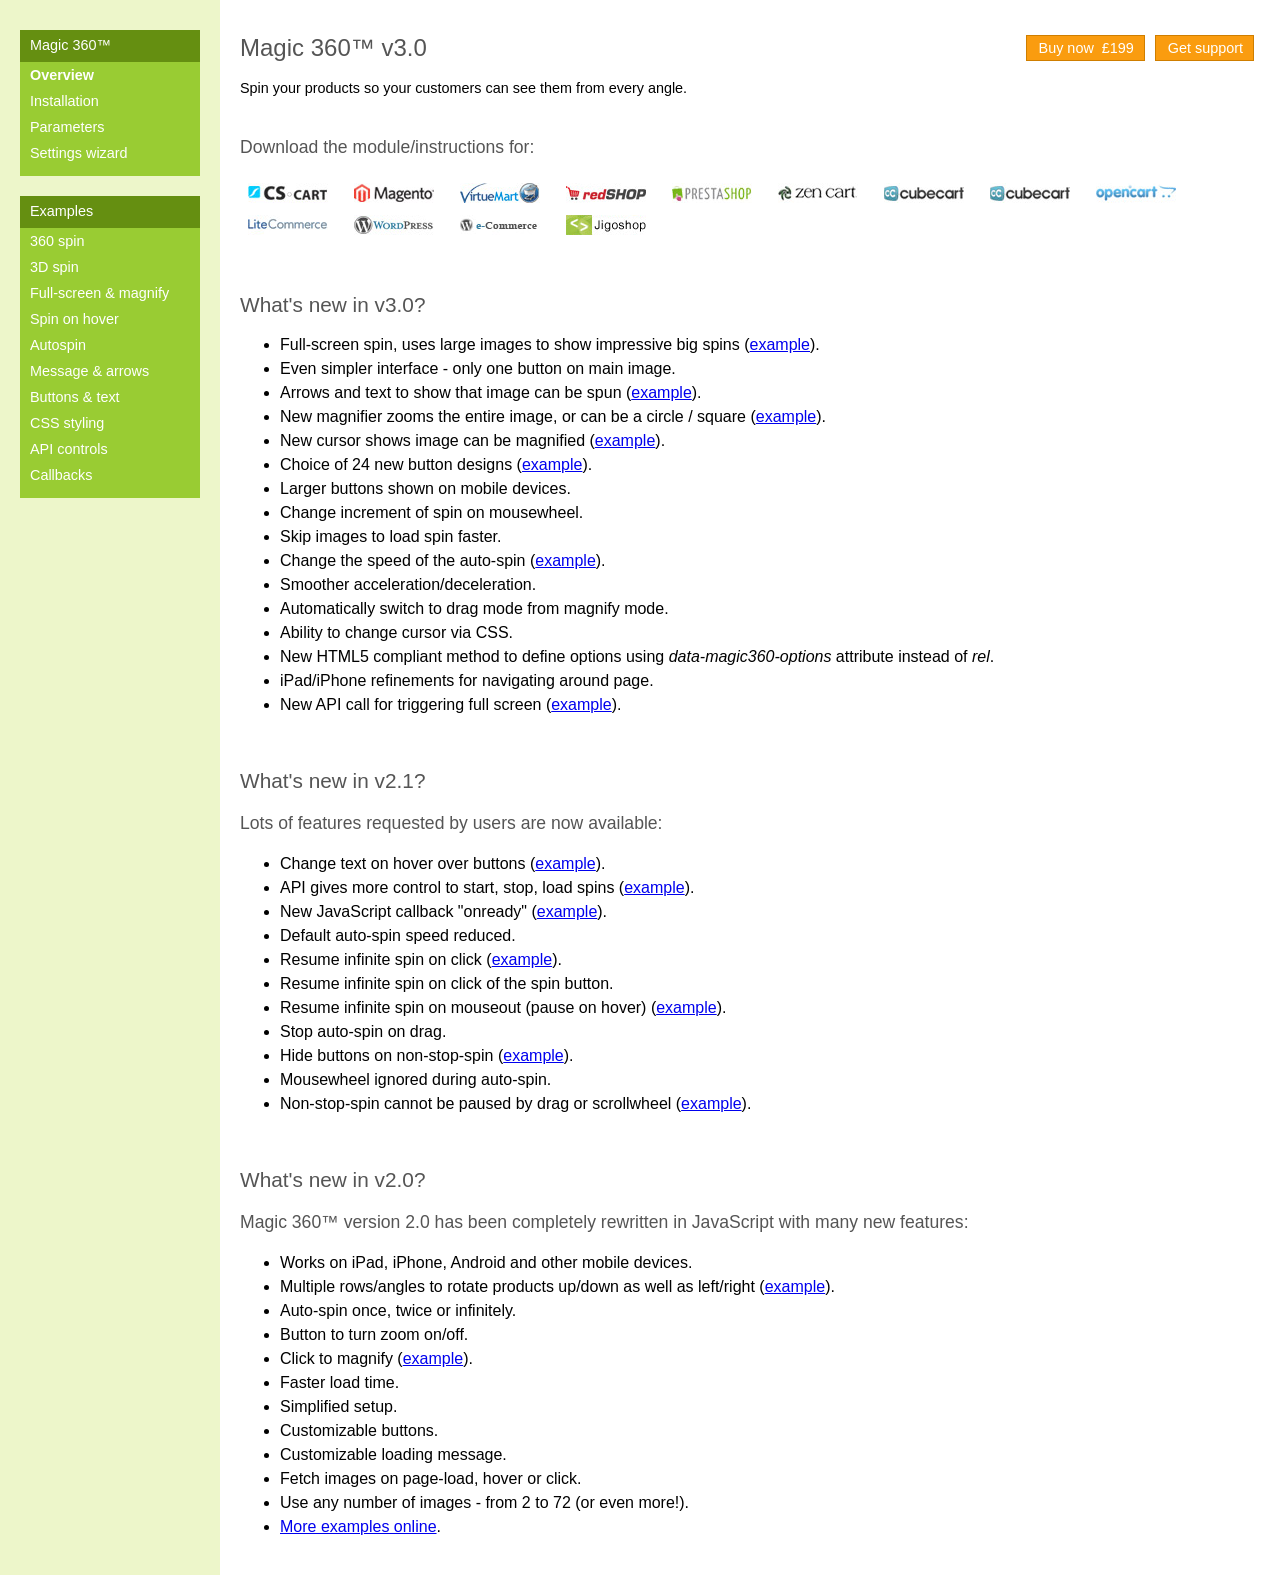
<file: js/magic360/index.html>
<!DOCTYPE html>
<html>
<head>
	<meta http-equiv="Content-Type" content="text/html; charset=utf-8" />
	<title>Magic 360&trade; v3.0</title>
	

	<style type="text/css"><!--
		body {background:#fff; margin:0; padding:0; font-size: 100%;}
		body, td {font-family:"Lucida Grande", Tahoma, Arial, Verdana, sans-serif; line-height: 1.5em;}
		h1 {font-size:1.5em; font-weight:normal; color:#555;}
		h2 {font-size:1.3em; font-weight:normal; color:#555;}
		h2.caption {margin: 2.5em 0 0;}
        h3 {font-size:1.1em; font-weight: normal; color:#555;}
        h3.pad { margin: 2em 0 1em; }
        h4 {font-size: 1em; font-weight:normal; color:#555;}
		a {outline: none;}
        p {font-size: 0.9em;}
        p.pad { margin-top: 4em; }
		table {margin:0; padding:0; border-collapse: collapse;}
		th {background:#CCC; text-align: left; padding: 2px 4px; font-weight: normal;}
		td {vertical-align: top; border: 1px;}
		images {border:0;}
		.leftcol {background:#EDF6CA; padding: 20px; height: 100%}
		.nav {width: 180px;}
		.nav h2 {background: #658F11; margin:10px 0 0 0; padding: 3px 3px 5px 10px; font-size: 0.9em; color:#FFF;}
		.nav ul {list-style-type: none; padding: 0 0 10px 0; margin:0 0 20px; background:#99CC33;}
		.nav li a {text-decoration: none; display: block; padding: 5px 3px 5px 10px; margin: 0; font-size: 0.9em; color:#FFF; zoom: 1; line-height:normal; }
		.nav li a:hover {background: #B5DF61;}
		.active {font-weight: bold;}
		.arrow {text-align: right;}
		.menuTd a {color:#fff; font-weight:bold;}
		.code {font-size:12px; line-height:18px; margin:10px 0; display:block; padding:3px; border:1px solid #aaa;}
		span.r {color:red;}
		span.g {color:green;}
		span.b {color:blue;}

		caption {text-align: left; padding: 4px 12px; background: #999; color: #fff; font-size: 1.1em; margin: 0 0 0 -1px;}
		caption a {color: #fff; padding: 2px;}
		caption a:hover {background:#FFF; color: #999;}

        table.params {background:#aaa; margin-bottom: 20px; font-size: 0.9em; border: 1px solid #999;}
        .params th {background:#fff; padding:4px 8px 4px 16px;}
        .params td {background:#fff; padding:4px 8px 4px 16px; vertical-align:top; text-alilgn: left; border-bottom: 1px #f0f0f0 solid; }
        .params .sline, .params .sline td {background:#eee;}
        .params td.name { font-weight: bold; white-space: nowrap; }
        .params td .new { color: red; font-weight: bold; }
        .params .last td { border-bottom: 0; }
        .params th.caption { background: #c0c0c0; padding: 6px 10px; font-weight: normal; font-size: 125%; }
        .params .header th {border-bottom: 1px solid #ccc;}

		table.tbl {background:#aaa; margin-bottom: 20px; font-size: 0.9em; border: 1px solid #999;}
		.tbl th {background:#c0c0c0; padding:4px 8px 4px 16px;}
        .tbl td {background:#fff; padding:4px 8px 4px 16px; vertical-align:top; border-bottom: 1px #999 solid;}
		.tbl .tr1 td {background:#fff;}
		.tbl .tr2 td {background:#f2f2f2;}
		.tbl tr.odd td { background:#f3f3f3; }

		.mtbl {width:100%; height:100%;}
		.rTd {padding:20px; width:100%;}
		div.exmpl {margin:0 0 5px 0; font-weight:bold;}
		.html4strict {border:1px solid #AAAAAA; display:block; font-size:12px; line-height:18px; margin:10px 0pt; padding:3px;}
		.html4strict .de1, .html4strict .de2 {font: normal normal 1em/1.2em monospace; margin:0; padding:0; background:none; vertical-align:top;}
		.html4strict {font-family:monospace;}
		.html4strict .imp {font-weight: bold; color: red;}
		.html4strict li, .html4strict .li1 {font-weight: normal; vertical-align:top;}
		.html4strict .ln {width:1px; text-align:right; margin:0; padding:0 2px; vertical-align:top;}
		.html4strict .li2 {font-weight: bold; vertical-align:top;}
		.html4strict .kw2 {color: #000000; font-weight: bold;}
		.html4strict .kw3 {color: #000066;}
		.html4strict .es0 {color: #000099; font-weight: bold;}
		.html4strict .br0 {color: #66cc66;}
		.html4strict .sy0 {color: #66cc66;}
		.html4strict .st0 {color: #ff0000;}
		.html4strict .nu0 {color: #cc66cc;}
		.html4strict .sc-1 {color: #808080; font-style: italic;}
		.html4strict .sc0 {color: #00bbdd;}
		.html4strict .sc1 {color: #ddbb00;}
		.html4strict .sc2 {color: #009900;}
		.html4strict .ln-xtra, .html4strict li.ln-xtra, .html4strict div.ln-xtra {background-color: #ffc;}
		.html4strict span.xtra {display:block;}


		input { width:100%; }
		.comment { color:#999;}
		acronym {border-bottom:1px dotted #666; cursor:help;}

        p.buttons {float: right; margin: -40px 0px 10px 0} 
        p.buttons a { 
                background: #FA9C0F; padding: 4px 10px 4px 12px; 
                margin-right: 6px; font-size: 1em; color:#fff; text-decoration: none; 
                line-height: 1em;outline: none; border: 1px solid #CF7E00
        } 
        p.buttons a:hover {background: #FFBA4F} 
        
        .clear {clear:both;}
        div.source {
            font-size:1em;
            margin:0.5em 0 1em 0;
            padding:0 10px 0 20px;
            border:1px solid #c3c38a;
            background:#ffffb2;
        }
        div.source.tiny { width: 500px; }
        div.source p { border-color:#e1e19e; word-wrap: break-word;}

        div.apply-btn { text-align: center; }
        div.apply-btn button {
            font-size: 1.4em;
        }

        ul.carts { list-style:none; margin:0 0 0 0; padding:0; }
        ul.carts li { display:block; margin: 0 10px 0 0; float:left;}
        ul.carts li a { border:2px solid #FFFFFF; display:block; line-height:0; font-size:0; }
        ul.carts li a:hover { border:2px solid #93be1c; }
        ul.carts li a span { border:4px solid #FFFFFF; border-right-width:6px; border-left-width:6px; display:block; width:80px; height:20px; text-indent:-5000px; background-image:url(images/platforms.jpg); line-height:0; font-size:0; }

        .we span { background-position:0 -617px; }
        .eb span { background-position:0 -597px; }
        .vm span { background-position:0 -20px; }
        .xt span { background-position:0 -40px; }
        .oc span { background-position:0 -60px; }
        .xc span { background-position:0 -80px; }
        .wp span { background-position:0 -100px; }
        .gl span { background-position:0 -120px; }
        .dp span { background-position:0 -140px; }
        .zc span { background-position:0 -160px; }
        .ma span { background-position:0 -180px; }
        .ns span { background-position:0 -200px; }
        .cc span { background-position:0 -220px; }
        .cl span { background-position:0 -240px; }
        .wy span { background-position:0 -260px; }
        .cs span { background-position:0 -280px; }
        .et span { background-position:0 -300px; }
        .ox span { background-position:0 -320px; }
        .om span { background-position:0 -340px; }
        .ps span { background-position:0 -360px; }
        .rs span { background-position:0 -997px; }
        .asp span { background-position:0 -897px; }
        .blv span { background-position:0 -917px; }
        .ltc span { background-position:0 -937px; }
        .mmr span { background-position:0 -957px; }
        .sf span { background-position:0 -977px; }
        .op span { background-position:0 -637px; }
        .vt span { background-position:0 -657px; }
        .dp5 span { background-position:0 -677px; }
        .dp6 span { background-position:0 -697px; }
        .dp7 span { background-position:0 -717px; }
        .jm1 span { background-position:0 -737px; }
        .jm15 span { background-position:0 -757px; }
        .jm16 span { background-position:0 -817px; }
        .oc2 span { background-position:0 -777px; }
        .oc3 span { background-position:0 -797px; }
        .gl2 span { background-position:0 -857px; }
        .gl3 span { background-position:0 -877px; }
        .av span { background-position:0 -837px; }

        .js span { background-position:0 -1117px; }
        .ek span { background-position:0 -1137px; }
        .cs2 span { background-position:0 -1157px; }
        .cs3 span { background-position:0 -1177px; }
        .cc34 span { background-position:0 -1037px; }
        .cc5 span { background-position:0 -1057px; }
        .vm1 span { background-position:0 -1077px; }
        .vm2 span { background-position:0 -1097px; }
    --></style>
</head>
<body>
<table class="mtbl">
<tr>
    <td class="leftcol">
        <div class="nav">
            <h2>Magic 360&trade;</h2>
            <ul>
                <li><a class="active" href="index.html">Overview</a></li>
                <li><a  href="installation.html">Installation</a></li>
                <li><a  href="parameters.html">Parameters</a></li>
                <li><a  href="wizard.html">Settings wizard</a></li>
            </ul>
        </div>
        <div class="nav">
            <h2>Examples</h2>
            <ul>
                <li><a  href="example1.html">360 spin</a></li>
                <li><a  href="example2.html">3D spin</a></li>
                <li><a  href="example3.html">Full-screen &amp; magnify</a></li>
                <li><a  href="example4.html">Spin on hover</a></li>
                <li><a  href="example5.html">Autospin</a></li>
                <li><a  href="example10.html">Message &amp; arrows</a></li>
                <li><a  href="example8.html">Buttons &amp; text</a></li>
                <li><a  href="example9.html">CSS styling</a></li>
                <li><a  href="example6.html">API controls</a></li>
                <li><a  href="example7.html">Callbacks</a></li>
            </ul>
        </div>
    </td>
    <td class="rTd">
        <h1>Magic 360&trade; v3.0</h1>
        <p class="buttons"><a href="http://www.magictoolbox.com/buy/magic360/">Buy now&nbsp;&nbsp;&pound;199</a> <a href="http://www.magictoolbox.com/support/">Get support</a></p>
		
        

<p>Spin your products so your customers can see them from every angle.</p>

<h3 class="pad">Download the module/instructions for:</h3>
<ul class="carts">
    <li>
        <a class="cs" title="Magic 360&trade; for CS-Cart" href="http://www.magictoolbox.com/magic360/modules/cscart/">
            <span>Magic 360&trade; for CS-Cart</span>
        </a>
    </li>
    <li>
        <a class="ma" title="Magic 360&trade; for Magento" href="http://www.magictoolbox.com/magic360/modules/magento/">
            <span>Magic 360&trade; for Magento</span>
        </a>
    </li>
    <li>
        <a class="vm" title="Magic 360&trade; for VirtueMart" href="http://www.magictoolbox.com/magic360/modules/virtuemart/">
            <span>Magic 360&trade; for VirtueMart</span>
        </a>
    </li>
    <li>
        <a class="rs" title="Magic 360&trade; for redSHOP" href="http://www.magictoolbox.com/magic360/modules/redshop/">
            <span>Magic 360&trade; for redSHOP</span>
        </a>
    </li>
    <li>
        <a class="ps" title="Magic 360&trade; for PrestaShop" href="http://www.magictoolbox.com/magic360/modules/prestashop/">
            <span>Magic 360&trade; for PrestaShop</span>
        </a>
    </li>
    <li>
        <a class="zc" title="Magic 360&trade; for Zen Cart" href="http://www.magictoolbox.com/magic360/modules/zen-cart/">
            <span>Magic 360&trade; for Zen Cart</span>
        </a>
    </li>
    <li>
        <a class="cc" title="Magic 360&trade; for CubeCart" href="http://www.magictoolbox.com/magic360/modules/cubecart/">
            <span>Magic 360&trade; for CubeCart</span>
        </a>
    </li>
    <li>
        <a class="cc" title="Magic 360&trade; for X-Cart" href="http://www.magictoolbox.com/magic360/modules/xcart/">
            <span>Magic 360&trade; for X-Cart</span>
        </a>
    </li>
    <li>
        <a class="op" title="Magic 360&trade; for OpenCart" href="http://www.magictoolbox.com/magic360/modules/opencart/">
            <span>Magic 360&trade; for OpenCart</span>
        </a>
    </li>
    <li>
        <a class="ltc" title="Magic 360&trade; for LiteCommerce" href="http://www.magictoolbox.com/magic360/modules/litecommerce/">
            <span>Magic 360&trade; for LiteCommerce</span>
        </a>
    </li>
    <li>
        <a class="wp" title="Magic 360&trade; for WordPress" href="http://www.magictoolbox.com/magic360/modules/wordpress/">
            <span>Magic 360&trade; for WordPress</span>
        </a>
    </li>
    <li>
        <a class="we" title="Magic 360&trade; for WordPress e-Commerce" href="http://www.magictoolbox.com/magic360/modules/wordpress-ecommerce/">
            <span>Magic 360&trade; for WordPress e-Commerce</span>
        </a>
    </li>
    <li>
        <a class="js" title="Magic 360&trade; for Jigoshop" href="http://www.magictoolbox.com/magic360/modules/jigoshop/">
            <span>Magic 360&trade; for Jigoshop</span>
        </a>
    </li>
</ul>
<div class="clear"></div>
<h2 class="caption">What's new in v3.0?</h2>
<ul>
    <li>Full-screen spin, uses large images to show impressive big spins (<a href="example3.html">example</a>).</li>
    <li>Even simpler interface - only one button on main image.</li>
    <li>Arrows and text to show that image can be spun (<a href="example10.html">example</a>).</li>
    <li>New magnifier zooms the entire image, or can be a circle / square (<a href="example3.html">example</a>).</li>
    <li>New cursor shows image can be magnified (<a href="example3.html">example</a>).</li>
    <li>Choice of 24 new button designs (<a href="example8.html">example</a>).</li>
    <li>Larger buttons shown on mobile devices.</li>
    <li>Change increment of spin on mousewheel.</li>
    <li>Skip images to load spin faster.</li>
    <li>Change the speed of the auto-spin (<a href="example5.html">example</a>).</li>
    <li>Smoother acceleration/deceleration.</li>
    <li>Automatically switch to drag mode from magnify mode.</li>
    <li>Ability to change cursor via CSS.</li>
    <li>New HTML5 compliant method to define options using <var>data-magic360-options</var> attribute instead of <var>rel</var>.</li>
    <li>iPad/iPhone refinements for navigating around page.</li>
    <li>New API call for triggering full screen (<a href="example6.html">example</a>).</li>
</ul>

<h2 class="caption">What's new in v2.1?</h2>
<h3>Lots of features requested by users are now available:</h3>
<ul>
    <li>Change text on hover over buttons (<a href="example8.html">example</a>).</li>
    <li>API gives more control to start, stop, load spins (<a href="example6.html">example</a>).</li>
    <li>New JavaScript callback "onready" (<a href="example7.html">example</a>).</li>
    <li>Default auto-spin speed reduced.</li>
    <li>Resume infinite spin on click (<a href="example5.html">example</a>).</li>
    <li>Resume infinite spin on click of the spin button.</li>
    <li>Resume infinite spin on mouseout (pause on hover) (<a href="example5.html">example</a>).</li>
    <li>Stop auto-spin on drag.</li>
    <li>Hide buttons on non-stop-spin (<a href="example2.html">example</a>).</li>
    <li>Mousewheel ignored during auto-spin.</li>
    <li>Non-stop-spin cannot be paused by drag or scrollwheel (<a href="example2.html">example</a>).</li>
</ul>

<h2 class="caption">What's new in v2.0?</h2>
<h3>Magic 360&trade; version 2.0 has been completely rewritten in JavaScript with many new features:</h3>
<ul>
    <li>Works on iPad, iPhone, Android and other mobile devices.</li>
    <li>Multiple rows/angles to rotate products up/down as well as left/right (<a href="example2.html">example</a>).</li>
    <li>Auto-spin once, twice or infinitely.</li>
    <li>Button to turn zoom on/off.</li>
    <li>Click to magnify (<a href="example3.html">example</a>).</li>
    <li>Faster load time.</li>
    <li>Simplified setup.</li>
    <li>Customizable buttons.</li>
    <li>Customizable loading message.</li>
    <li>Fetch images on page-load, hover or click.</li>
    <li>Use any number of images - from 2 to 72 (or even more!).</li>
    <li><a href="http://www.magictoolbox.com/magic360/examples/" target="_blank">More  examples online</a>.</li>
</ul>





        
        <div id="_code_">
        
        </div>
    </td>
</tr></table></body></html>
</file>
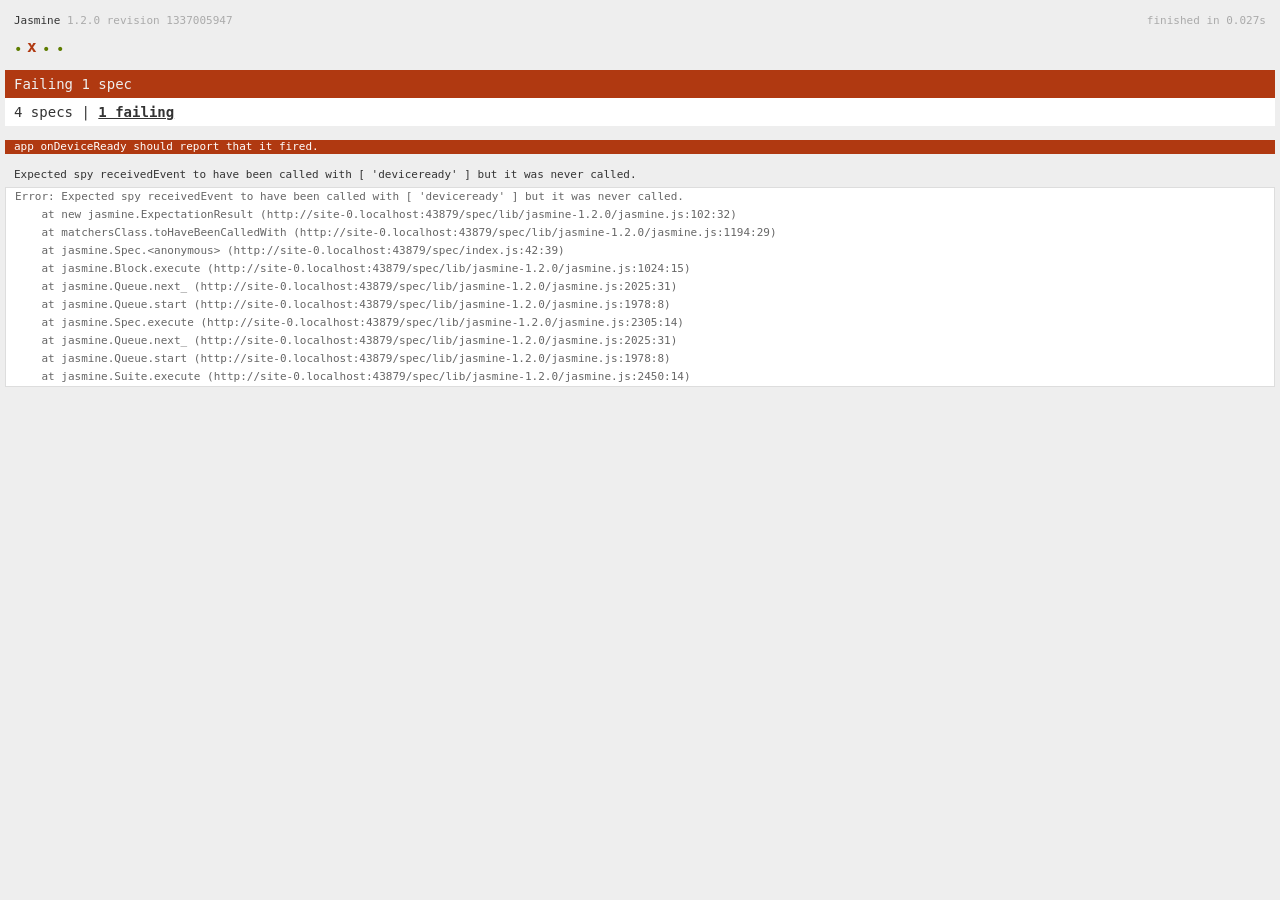
<file: spec.html>
<!DOCTYPE html>
<!--
    Licensed to the Apache Software Foundation (ASF) under one
    or more contributor license agreements.  See the NOTICE file
    distributed with this work for additional information
    regarding copyright ownership.  The ASF licenses this file
    to you under the Apache License, Version 2.0 (the
    "License"); you may not use this file except in compliance
    with the License.  You may obtain a copy of the License at

    http://www.apache.org/licenses/LICENSE-2.0

    Unless required by applicable law or agreed to in writing,
    software distributed under the License is distributed on an
    "AS IS" BASIS, WITHOUT WARRANTIES OR CONDITIONS OF ANY
     KIND, either express or implied.  See the License for the
    specific language governing permissions and limitations
    under the License.
-->
<html>
    <head>
        <title>Jasmine Spec Runner</title>

        <!-- jasmine source -->
        <link rel="shortcut icon" type="image/png" href="spec/lib/jasmine-1.2.0/jasmine_favicon.png">
        <link rel="stylesheet" type="text/css" href="spec/lib/jasmine-1.2.0/jasmine.css">
        <script type="text/javascript" src="spec/lib/jasmine-1.2.0/jasmine.js"></script>
        <script type="text/javascript" src="spec/lib/jasmine-1.2.0/jasmine-html.js"></script>

        <!-- include source files here... -->
        <script type="text/javascript" src="js/index.js"></script>

        <!-- include spec files here... -->
        <script type="text/javascript" src="spec/helper.js"></script>
        <script type="text/javascript" src="spec/index.js"></script>

        <script type="text/javascript">
            (function() {
                var jasmineEnv = jasmine.getEnv();
                jasmineEnv.updateInterval = 1000;

                var htmlReporter = new jasmine.HtmlReporter();

                jasmineEnv.addReporter(htmlReporter);

                jasmineEnv.specFilter = function(spec) {
                    return htmlReporter.specFilter(spec);
                };

                var currentWindowOnload = window.onload;

                window.onload = function() {
                    if (currentWindowOnload) {
                        currentWindowOnload();
                    }
                    execJasmine();
                };

                function execJasmine() {
                    jasmineEnv.execute();
                }
            })();
        </script>
    </head>
    <body>
        <div id="stage" style="display:none;"></div>
    </body>
</html>
</file>
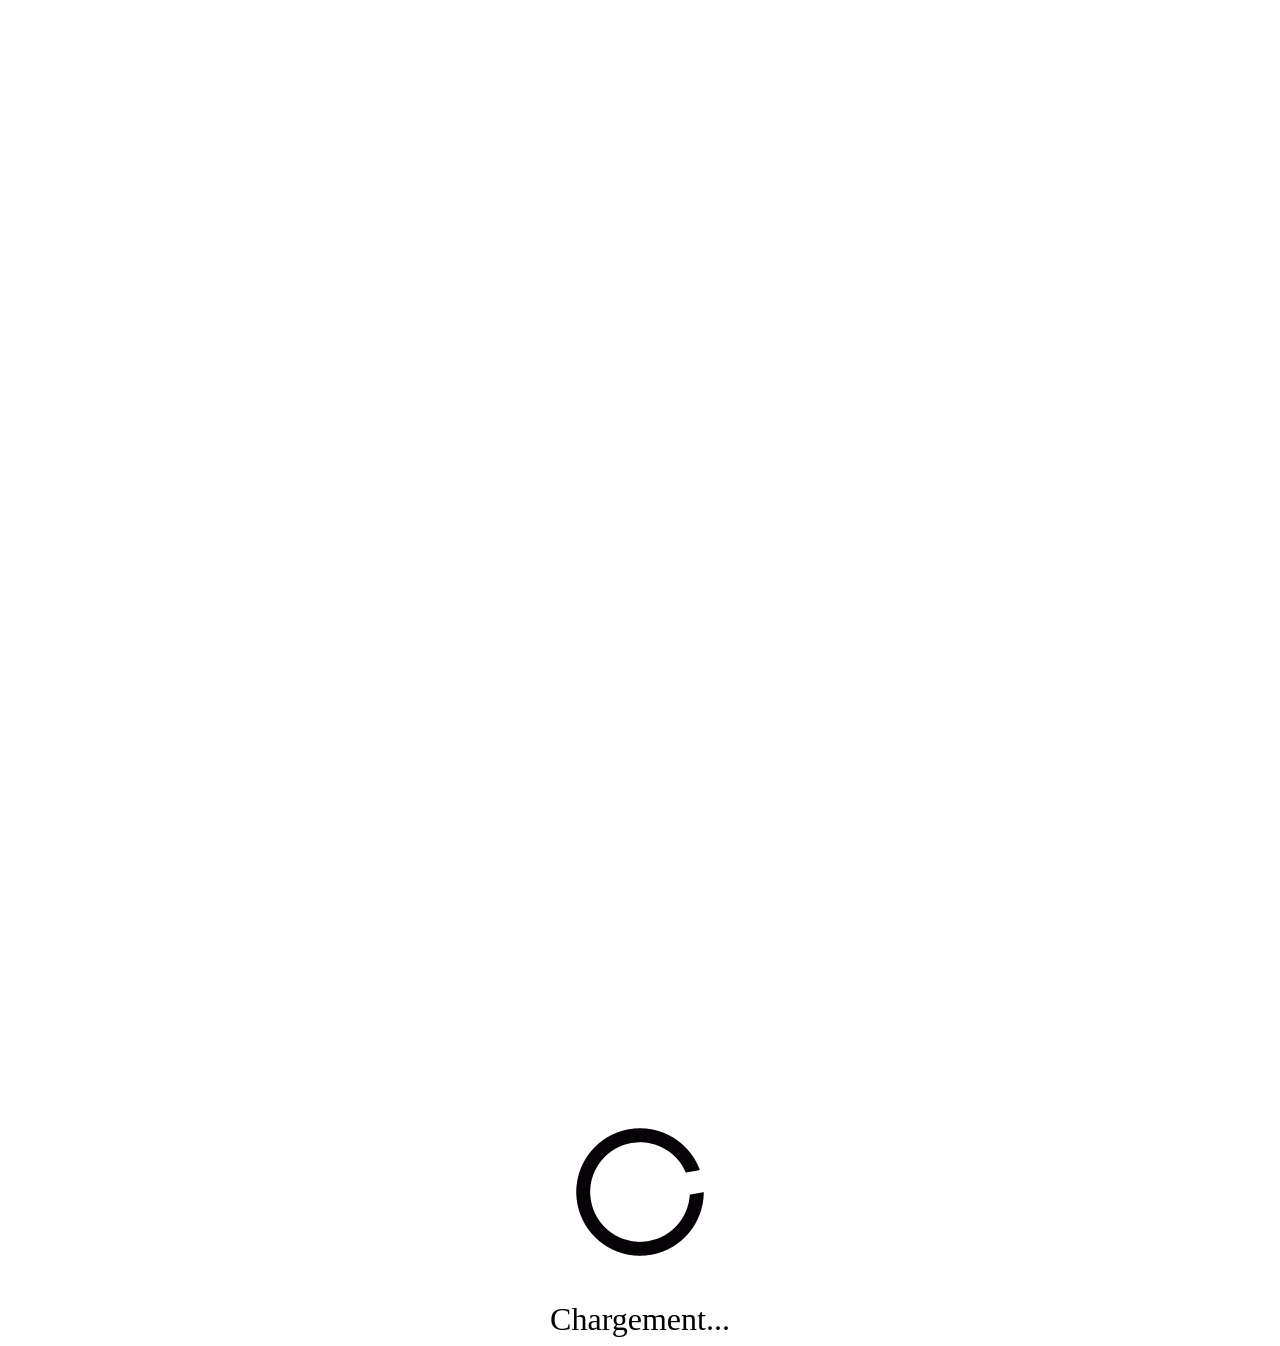
<file: video.html>
<!DOCTYPE html>
<html>
  <head>
      <meta charset="utf-8" />
      <title>Lovekey</title>
      
      <script src="http://ajax.googleapis.com/ajax/libs/jquery/1.9.1/jquery.min.js"></script>

      <!-- Pour l'API Vimeo -->
      <script src="http://a.vimeocdn.com/js/froogaloop2.min.js?c6a5d-1371113443"></script>

      <style type="text/css">
        .video-container {
          position: relative;
          padding-bottom: 56.25%;
          padding-top: 30px;
          height: 0;
          overflow: hidden;
          
          visibility: hidden;
        }

        .video-container iframe{
          position: absolute;
          top: 0;
          left: 0;
          width: 100%;
          height: 100%;
        }

        .waiting{
          text-align: center;
          margin-top: 30%;
          font-size: 2em;
        }
      </style>
  </head>
  <body>
  
    <div class="video-container">
      <iframe src="http://player.vimeo.com/video/68296675?api=1&amp;player_id=video_vimeo" id="video_vimeo" width="500" height="375" frameborder="0" webkitAllowFullScreen mozallowfullscreen allowFullScreen></iframe>
    </div>

    <div class="waiting">
      <img src='ajax-loader.gif' alt='...' /><br><br>Chargement...
    </div>

    <script type="text/javascript">

      $(document).ready( function() {
          var iframe = $('#video_vimeo')[0];
          vimeoPlayer = $f(iframe);

          // When the player is ready, add listeners for pause, finish, and playProgress
          vimeoPlayer.addEvent('ready', function() {
              vimeoPlayer.api('play');
              vimeoPlayer.addEvent('pause', onPause);
          });

          function onPause(id) {
            // document.location.href = 'closeInAppBrowser.html';
            window.history.back();
          }
      });

    </script>
  </body>
</html>
</file>
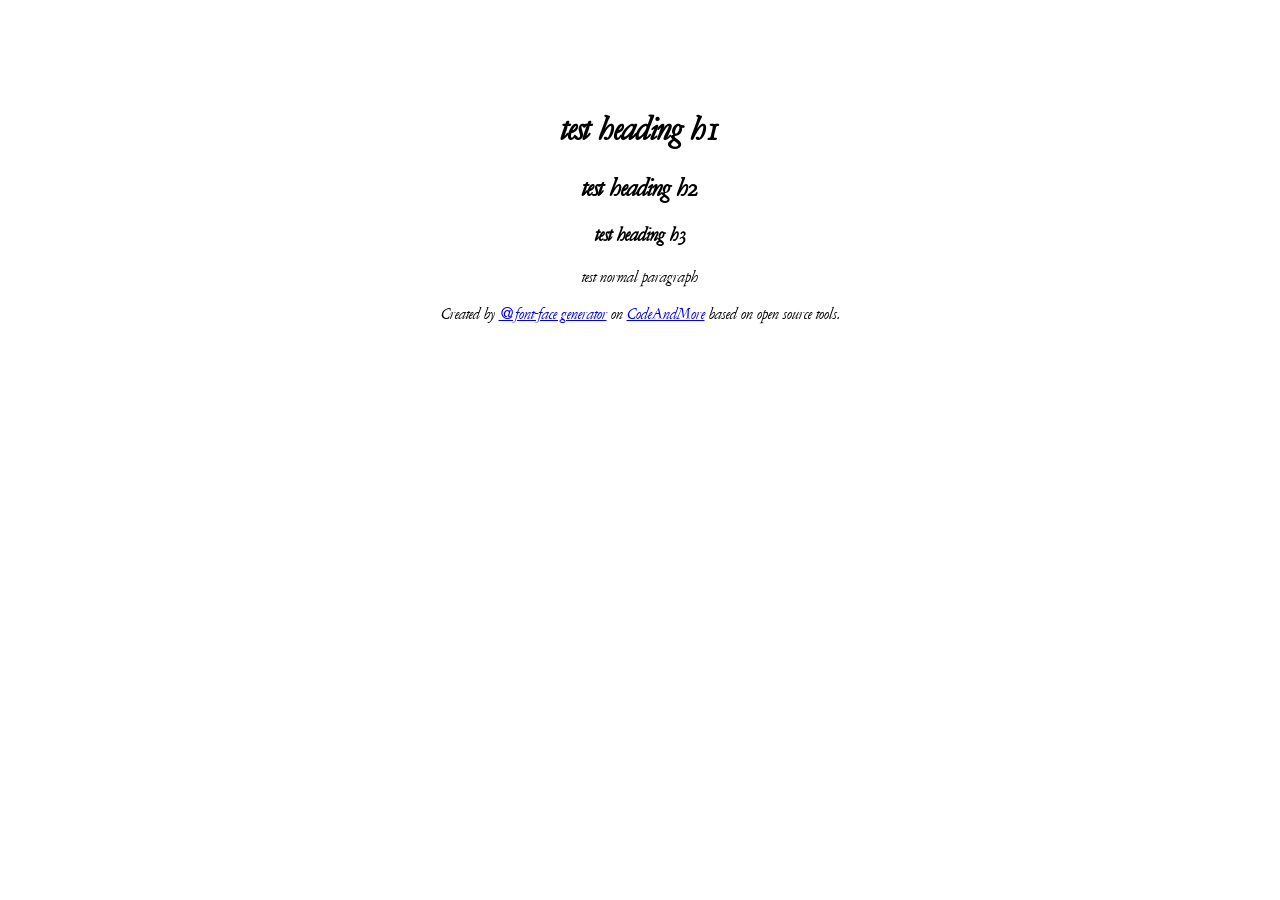
<file: fonts/amgafi.html>
<!DOCTYPE html PUBLIC "-//W3C//DTD XHTML 1.0 Transitional//EN" "http://www.w3.org/TR/xhtml1/DTD/xhtml1-transitional.dtd">
		<html xmlns="http://www.w3.org/1999/xhtml">
		<head>
		<meta http-equiv="Content-Type" content="text/html; charset=utf-8" />
		<title>CodeAndMore @font-face Demo</title>
		<style type="text/css">
		@font-face {
				font-family: 'A771RomanOsf';
				src: url('amgafi.eot');
				src: url('amgafi.eot?#iefix') format('embedded-opentype'),
						 url('amgafi.woff') format('woff'),
						 url('amgafi.ttf') format('truetype'),
						 url('amgafi.svg#amgafi') format('svg');
				font-weight: normal;
				font-style: normal;
		}
		</style>
		</head>
		
		<body style="font-family:'A771RomanOsf'; padding: 80px; text-align: center;">
		<h1>test heading h1</h1>
		<h2>test heading h2</h2>
		<h3>test heading h3</h3>
		<p>test normal paragraph</p>
		<p>Created by <a href="http://fontface.codeandmore.com">@font-face generator</a> on <a href="http://codeandmore.com">CodeAndMore</a> based on open source tools.</p>
		</body>
		</html>
</file>
<file: spec/lib/jasmine-1.2.0/jasmine.css>
body { background-color: #eeeeee; padding: 0; margin: 5px; overflow-y: scroll; }

#HTMLReporter { font-size: 11px; font-family: Monaco, "Lucida Console", monospace; line-height: 14px; color: #333333; }
#HTMLReporter a { text-decoration: none; }
#HTMLReporter a:hover { text-decoration: underline; }
#HTMLReporter p, #HTMLReporter h1, #HTMLReporter h2, #HTMLReporter h3, #HTMLReporter h4, #HTMLReporter h5, #HTMLReporter h6 { margin: 0; line-height: 14px; }
#HTMLReporter .banner, #HTMLReporter .symbolSummary, #HTMLReporter .summary, #HTMLReporter .resultMessage, #HTMLReporter .specDetail .description, #HTMLReporter .alert .bar, #HTMLReporter .stackTrace { padding-left: 9px; padding-right: 9px; }
#HTMLReporter #jasmine_content { position: fixed; right: 100%; }
#HTMLReporter .version { color: #aaaaaa; }
#HTMLReporter .banner { margin-top: 14px; }
#HTMLReporter .duration { color: #aaaaaa; float: right; }
#HTMLReporter .symbolSummary { overflow: hidden; *zoom: 1; margin: 14px 0; }
#HTMLReporter .symbolSummary li { display: block; float: left; height: 7px; width: 14px; margin-bottom: 7px; font-size: 16px; }
#HTMLReporter .symbolSummary li.passed { font-size: 14px; }
#HTMLReporter .symbolSummary li.passed:before { color: #5e7d00; content: "\02022"; }
#HTMLReporter .symbolSummary li.failed { line-height: 9px; }
#HTMLReporter .symbolSummary li.failed:before { color: #b03911; content: "x"; font-weight: bold; margin-left: -1px; }
#HTMLReporter .symbolSummary li.skipped { font-size: 14px; }
#HTMLReporter .symbolSummary li.skipped:before { color: #bababa; content: "\02022"; }
#HTMLReporter .symbolSummary li.pending { line-height: 11px; }
#HTMLReporter .symbolSummary li.pending:before { color: #aaaaaa; content: "-"; }
#HTMLReporter .bar { line-height: 28px; font-size: 14px; display: block; color: #eee; }
#HTMLReporter .runningAlert { background-color: #666666; }
#HTMLReporter .skippedAlert { background-color: #aaaaaa; }
#HTMLReporter .skippedAlert:first-child { background-color: #333333; }
#HTMLReporter .skippedAlert:hover { text-decoration: none; color: white; text-decoration: underline; }
#HTMLReporter .passingAlert { background-color: #a6b779; }
#HTMLReporter .passingAlert:first-child { background-color: #5e7d00; }
#HTMLReporter .failingAlert { background-color: #cf867e; }
#HTMLReporter .failingAlert:first-child { background-color: #b03911; }
#HTMLReporter .results { margin-top: 14px; }
#HTMLReporter #details { display: none; }
#HTMLReporter .resultsMenu, #HTMLReporter .resultsMenu a { background-color: #fff; color: #333333; }
#HTMLReporter.showDetails .summaryMenuItem { font-weight: normal; text-decoration: inherit; }
#HTMLReporter.showDetails .summaryMenuItem:hover { text-decoration: underline; }
#HTMLReporter.showDetails .detailsMenuItem { font-weight: bold; text-decoration: underline; }
#HTMLReporter.showDetails .summary { display: none; }
#HTMLReporter.showDetails #details { display: block; }
#HTMLReporter .summaryMenuItem { font-weight: bold; text-decoration: underline; }
#HTMLReporter .summary { margin-top: 14px; }
#HTMLReporter .summary .suite .suite, #HTMLReporter .summary .specSummary { margin-left: 14px; }
#HTMLReporter .summary .specSummary.passed a { color: #5e7d00; }
#HTMLReporter .summary .specSummary.failed a { color: #b03911; }
#HTMLReporter .description + .suite { margin-top: 0; }
#HTMLReporter .suite { margin-top: 14px; }
#HTMLReporter .suite a { color: #333333; }
#HTMLReporter #details .specDetail { margin-bottom: 28px; }
#HTMLReporter #details .specDetail .description { display: block; color: white; background-color: #b03911; }
#HTMLReporter .resultMessage { padding-top: 14px; color: #333333; }
#HTMLReporter .resultMessage span.result { display: block; }
#HTMLReporter .stackTrace { margin: 5px 0 0 0; max-height: 224px; overflow: auto; line-height: 18px; color: #666666; border: 1px solid #ddd; background: white; white-space: pre; }

#TrivialReporter { padding: 8px 13px; position: absolute; top: 0; bottom: 0; left: 0; right: 0; overflow-y: scroll; background-color: white; font-family: "Helvetica Neue Light", "Lucida Grande", "Calibri", "Arial", sans-serif; /*.resultMessage {*/ /*white-space: pre;*/ /*}*/ }
#TrivialReporter a:visited, #TrivialReporter a { color: #303; }
#TrivialReporter a:hover, #TrivialReporter a:active { color: blue; }
#TrivialReporter .run_spec { float: right; padding-right: 5px; font-size: .8em; text-decoration: none; }
#TrivialReporter .banner { color: #303; background-color: #fef; padding: 5px; }
#TrivialReporter .logo { float: left; font-size: 1.1em; padding-left: 5px; }
#TrivialReporter .logo .version { font-size: .6em; padding-left: 1em; }
#TrivialReporter .runner.running { background-color: yellow; }
#TrivialReporter .options { text-align: right; font-size: .8em; }
#TrivialReporter .suite { border: 1px outset gray; margin: 5px 0; padding-left: 1em; }
#TrivialReporter .suite .suite { margin: 5px; }
#TrivialReporter .suite.passed { background-color: #dfd; }
#TrivialReporter .suite.failed { background-color: #fdd; }
#TrivialReporter .spec { margin: 5px; padding-left: 1em; clear: both; }
#TrivialReporter .spec.failed, #TrivialReporter .spec.passed, #TrivialReporter .spec.skipped { padding-bottom: 5px; border: 1px solid gray; }
#TrivialReporter .spec.failed { background-color: #fbb; border-color: red; }
#TrivialReporter .spec.passed { background-color: #bfb; border-color: green; }
#TrivialReporter .spec.skipped { background-color: #bbb; }
#TrivialReporter .messages { border-left: 1px dashed gray; padding-left: 1em; padding-right: 1em; }
#TrivialReporter .passed { background-color: #cfc; display: none; }
#TrivialReporter .failed { background-color: #fbb; }
#TrivialReporter .skipped { color: #777; background-color: #eee; display: none; }
#TrivialReporter .resultMessage span.result { display: block; line-height: 2em; color: black; }
#TrivialReporter .resultMessage .mismatch { color: black; }
#TrivialReporter .stackTrace { white-space: pre; font-size: .8em; margin-left: 10px; max-height: 5em; overflow: auto; border: 1px inset red; padding: 1em; background: #eef; }
#TrivialReporter .finished-at { padding-left: 1em; font-size: .6em; }
#TrivialReporter.show-passed .passed, #TrivialReporter.show-skipped .skipped { display: block; }
#TrivialReporter #jasmine_content { position: fixed; right: 100%; }
#TrivialReporter .runner { border: 1px solid gray; display: block; margin: 5px 0; padding: 2px 0 2px 10px; }
</file>
